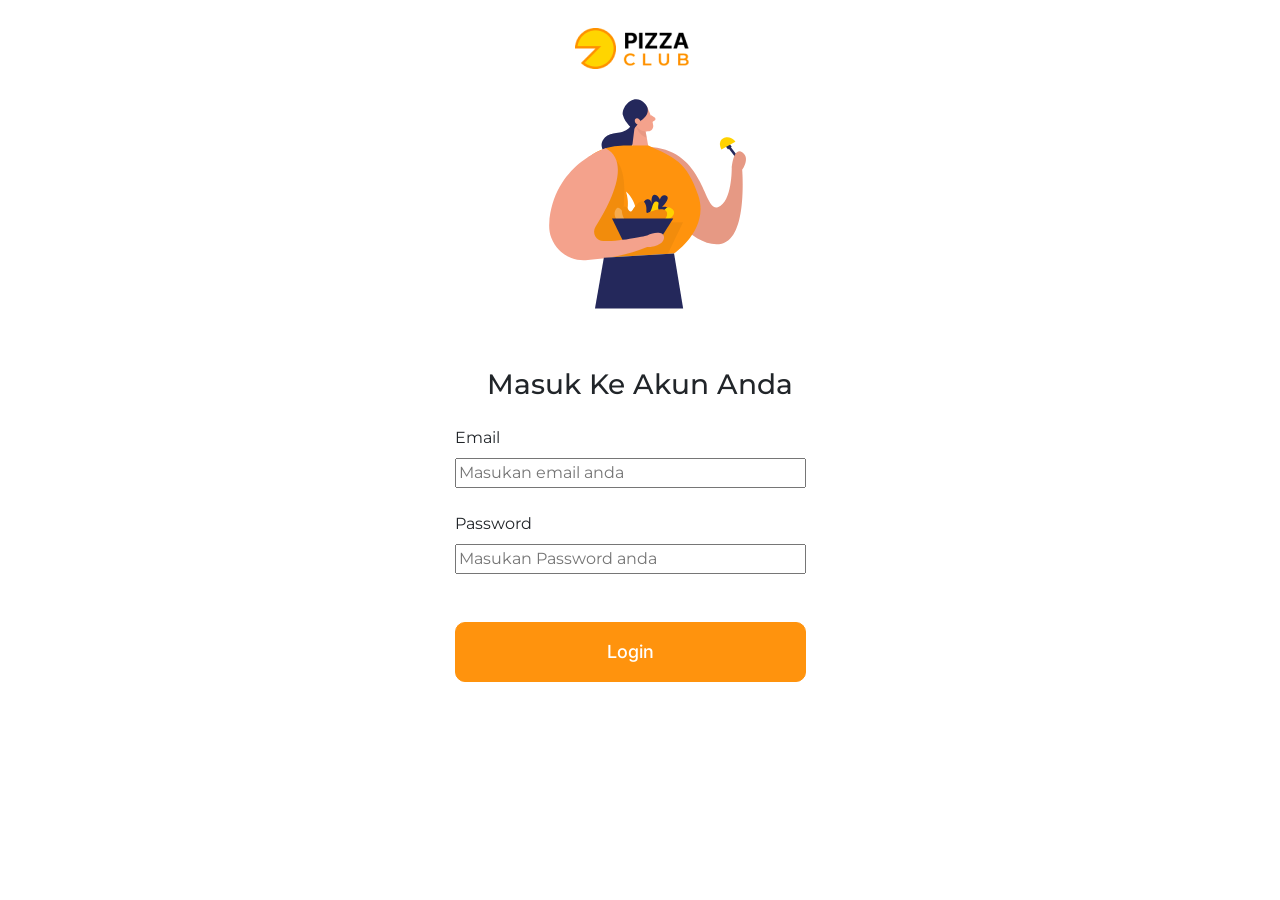
<file: login.html>
<!-- php login

<?php 
    include "service/database.php";
    session_start();

    $login_message = "";

    if(isset($_POST['login'])) {
        $username = $_POST['username'];
        $password = $_POST['password'];
        $hash_password = hash('sha256', $password);

        $sql = "SELECT * FROM users WHERE
        username= '$username' AND password='$hash_password'";

        $result = $db->query($sql);

        if($result->num_rows > 0) {
            $data = $result->fetch_assoc();
            $_SESSION["username"] = $data["username"];
            $_SESSION["is_login"] = true;

            header("location: dashboard.php");
        }else {
            $login_message = "akun tidak ditemukan";
        }
        $db->close();
    }
?> -->

<!--akhir php login -->

<!-- modal login -->

<!DOCTYPE html>
<html lang="en">

<head>
    <!-- Required meta tags -->
    <meta charset="utf-8">
    <meta name="viewport" content="width=device-width, initial-scale=1, shrink-to-fit=no">

    <!-- Bootstrap CSS -->
    <link rel="stylesheet" href="css/bootstrap.css">

    <!-- Ini Fontawesome -->
    <link rel="stylesheet" href="css/all.css">

    <!-- Google Font -->
    <link
        href="https://fonts.googleapis.com/css2?family=Lora:wght@400;700&family=Montserrat:wght@200;400;600&family=Inter:wght@100..900&display=swap"
        rel="stylesheet">

    <!-- My CSS -->
    <link rel="stylesheet" href="css/style.css">

    <title>Pizza Clube</title>
</head>

<body>
    <div class="container d-flex justify-content-center">
        <form class="" action="login.php" method="POST">
            <nav class="navbar navbar-expand-lg navbar-light fixed-top">
                <div class="container d-flex justify-content-center">
                    <a class="navbar-brand" href="index.html">
                        <img src="img/logo1.png" alt="Pizza_club">
                    </a>
                </div>
            </nav>
            <div class="container" style="padding-top: 80px;">
                <img src="img/modal/2.svg" alt="login">
                <h3 class="pt-5 pb-3 text-center">Masuk Ke Akun Anda</h3>
                <i>
                    <?= $login_message ?>
                </i>
                <div class="container">
                    <label for="username">Email</label> <br>
                    <input class="input-login" type="text" placeholder="Masukan email anda" name="username" required>
                    <br><br>
                    <label for="password">Password</label> <br>
                    <input class="input-login" type="password" placeholder="Masukan Password anda" name="password"
                        required>
                    <br><br><br>
                    <button type="submit" name="login" class="btn btn-warning button-login mb-4">Login</button>
                </div>
            </div>

        </form>

    </div>
    </div>

</body>

</html>



<!-- akhir modal login -->
</file>
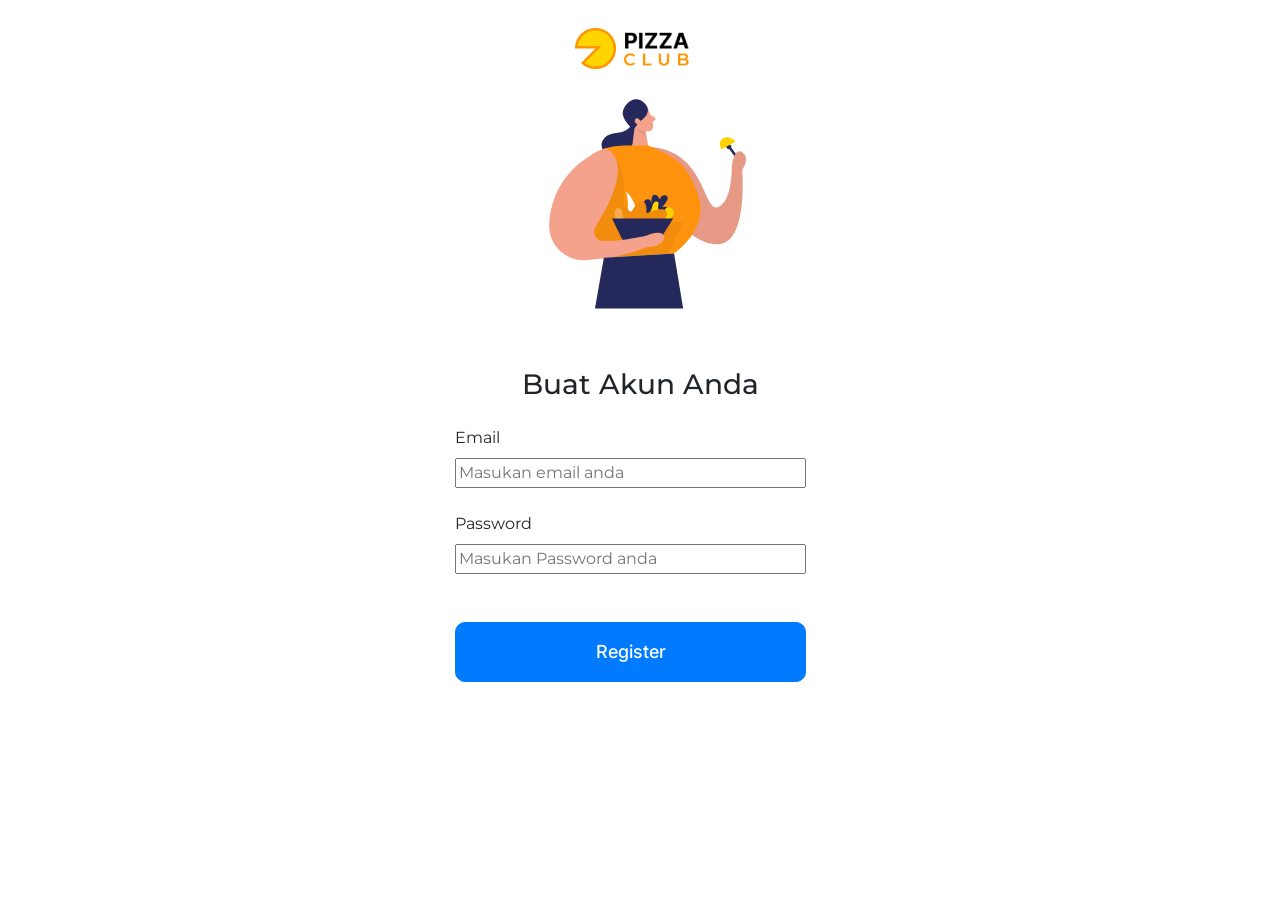
<file: register.html>
<!-- php login

<?php 
    include "service/database.php";
    session_start();

    $login_message = "";

    if(isset($_POST['login'])) {
        $username = $_POST['username'];
        $password = $_POST['password'];
        $hash_password = hash('sha256', $password);

        $sql = "SELECT * FROM users WHERE
        username= '$username' AND password='$hash_password'";

        $result = $db->query($sql);

        if($result->num_rows > 0) {
            $data = $result->fetch_assoc();
            $_SESSION["username"] = $data["username"];
            $_SESSION["is_login"] = true;

            header("location: dashboard.php");
        }else {
            $login_message = "akun tidak ditemukan";
        }
        $db->close();
    }
?> -->

<!--akhir php login -->

<!-- modal login -->

<!DOCTYPE html>
<html lang="en">

<head>
    <!-- Required meta tags -->
    <meta charset="utf-8">
    <meta name="viewport" content="width=device-width, initial-scale=1, shrink-to-fit=no">

    <!-- Bootstrap CSS -->
    <link rel="stylesheet" href="css/bootstrap.css">

    <!-- Ini Fontawesome -->
    <link rel="stylesheet" href="css/all.css">

    <!-- Google Font -->
    <link
        href="https://fonts.googleapis.com/css2?family=Lora:wght@400;700&family=Montserrat:wght@200;400;600&family=Inter:wght@100..900&display=swap"
        rel="stylesheet">

    <!-- My CSS -->
    <link rel="stylesheet" href="css/style.css">

    <title>Pizza Clube</title>
</head>

<body>
    <div class="container d-flex justify-content-center">
        <form class="" action="register.php" method="POST">
            <nav class="navbar navbar-expand-lg navbar-light fixed-top">
                <div class="container d-flex justify-content-center">
                    <a class="navbar-brand" href="index.html">
                        <img src="img/logo1.png" alt="Pizza_club">
                    </a>
                </div>
            </nav>
            <div class="container" style="padding-top: 80px;">
                <img src="img/modal/2.svg" alt="register">
                <h3 class="pt-5 pb-3 text-center">Buat Akun Anda</h3>
                <i>
                    <?= $register_message ?>
                </i>
                <div class="container">
                    <label for="username">Email</label> <br>
                    <input class="input-register" type="text" placeholder="Masukan email anda" name="username" required>
                    <br><br>
                    <label for="password">Password</label> <br>
                    <input class="input-register" type="password" placeholder="Masukan Password anda" name="password"
                        required>
                    <br><br><br>
                    <button type="submit" name="register" class="btn btn-primary button-login mb-4">Register</button>
                </div>
            </div>

        </form>

    </div>
    </div>

</body>

</html>



<!-- akhir modal login -->
</file>
<file: css/style.css>
body {
    font-family: 'Montserrat';
}


.navbar {
    background-color: #fff;
    /* width: 1409px; */
    height: 96px;
    color: #000000;
}

.nav-item {
    font-family: 'inter';
    font-weight: 400, bold;
    font-size: 18px;
    margin-right: 24px;
}

.nav-item.active a {
    color: #FF930D !important;
    font-weight: 600;
}

.navbar-set {
    box-shadow: 0px 3px 15px 0px #D3D3D340;

}

.nav-text {
    font-family: 'Inter';
    font-size: 18px;
    font-weight: 400;
    line-height: 22px;
    color: #121212;
    margin-left: 0%;


}

.btn-menu {
    padding: 8px 12px !important;
    font-weight: 400 !important;
}

.btn {
    font-weight: 500;
}

.breadcrumb {
    font-family: 'Inter';
    font-size: 18px;
    font-weight: 500;
    line-height: 22px;
}

.breadcrumb-item.active {

    color: #FF930D;
}

/* Carousel */


@media only screen and (max-width: 767px) {

    /* For mobile phones: */
    .img-carousel {
        display: none;
    }
}


.carousel {
    /* width: 1409px; */
    height: 460px;
    top: 96px;
    background-color: #FFFBC8;
    color: #121212;
}

.carousel-control-next-icon:after {
    content: '>';
    font-size: 55px;
    color: #6F6F6F;
}

.carousel-control-prev-icon:after {
    content: '<';
    font-size: 55px;
    color: #6F6F6F;
}

.carousel h1 {
    font-family: 'Montserrat';
    font-weight: 700;
    font-size: 36px;
    line-height: 43.88px;
}

.carousel-control-prev-icon,
.carousel-control-next-icon {
    height: 100px;
    width: 100px;
    font-family: Inter;
    font-weight: 200;
    outline: black;
    background-size: 100%, 100%;
    border-radius: 50%;
    background-image: none;
}

.carousel p {
    font-family: 'inter';
    font-weight: 400;
    font-size: 18px;
    line-height: 21.78px;
    color: #6F6F6F;
}

.menu-terlaris {
    margin-top: 110px;
}


.menu-terlaris h3,
.features h3,
.olshop h3,
.menu-lainnya h3,
.cart-header h3 {
    font-family: 'Montserrat';
    font-weight: 700;
    font-size: 32px;
    line-height: 39.01px;
    color: #121212;
}

.menu-terlaris p,
.features p,
.menu-lainnya p,
.cart-header p {
    font-family: 'Inter';
    font-size: 22px;
    font-weight: 400;
    line-height: 27px;
    color: #6F6F6F;
}

.card-food {
    height: auto;
}

.figure {
    background-color: #FFF6EC;
    width: 100%;
    min-height: 290px !important;
    top: 862px;
    left: 130px;
    border-radius: 20px;
    margin-top: 80px;


}

.figure-single {
    max-width: 376px !important;
    max-height: 376px;
    border-radius: 20px;
}


.figure-img {
    position: relative;
}

.figure-img img {
    /* box-shadow: 0 6px 15px rgba(0, 0, 0, 0.25); */
    /* transform: translateY(-85px); */
    margin-top: -50px;

}


.figure figcaption h5 {
    font-family: 'inter';
    font-weight: 500;
    font-size: 22px;
    line-height: 26.63px;
    color: #121212;
}

.figure figcaption p {
    font-family: 'inter';
    font-weight: 400;
    font-size: 14px !important;
    line-height: 16.94px;
    color: #4F4F4F;
}

.figure figcaption span {
    font-family: 'Inter';
    font-size: 18px;
    font-weight: 500;
    line-height: 22px;
    color: #FF930D;
}

.features h4 {
    font-family: 'Inter';
    font-size: 24px;
    font-weight: 600;
    line-height: 29px;

}

.olshop {
    margin-top: 100px;
    margin-bottom: 100px;
}

@media only screen and (max-width: 767px) {

    /* For mobile phones: */
    .small-center {
        text-align: center;
    }
}


.olshop p {
    font-family: Inter;
    font-size: 18px;
    font-weight: 400;
    line-height: 21.78px;
    color: #6F6F6F;

}

.title-footer {
    font-family: 'Montserrat';
    font-size: 24px;
    font-weight: 700;
    line-height: 29px;
    color: #121212;


}

.title-subfoot {
    font-family: 'Inter';
    font-size: 18px;
    font-weight: 400;
    line-height: 22px;
    color: #6F6F6F;
}

.title-sub-foot,
a {
    font-family: 'Inter';
    font-size: 18px;
    font-weight: 400;
    line-height: 22px;
    color: #6F6F6F;

}

.copyright p {
    font-family: 'Inter';
    font-size: 18px;
    font-weight: 300;
    line-height: 22px;
    color: #6F6F6F;

}

.btn-warning {
    color: #fff;
    background-color: #FF930D;
    border-color: #FF930D;
    padding: 18px 24px;
    font-family: 'inter';
    font-size: 18px;
    line-height: 21.78px;

}

.btn-primary {
    color: #fff;
    padding: 18px 24px;
    font-family: 'inter';
    font-size: 18px;
    line-height: 21.78px;

}

.btn-outline-warning {

    font-family: 'Inter';
    font-size: 18px;
    font-weight: 500;
    line-height: 22px;
    padding: 18px 24px;
    border-radius: 10px;
    border-width: 2px;
    color: #FF930D;




}

/* Layanan */
.card-layanan {
    margin-left: 100px;
    background: #FFBB67;
    border-radius: 20px;
    border: 0px;
    font-family: Inter;
    font-weight: 600;
    font-size: 24px;
    line-height: 29px;
    color: #121212
}

.card-layanan p {
    font-family: 'Inter';
    font-style: normal;
    font-weight: 600;
    font-size: 24px;
    line-height: 29px;
    color: #121212;
}

.card-layanan .left-sec {
    margin-left: -115px;
    margin-right: 10px;
}

.card-layanan .card-body {
    padding-left: -100px;
}

.tab-content p {

    font-family: 'Inter';
    font-size: 22px;
    font-weight: 400;
    line-height: 40px;
    color: #6F6F6F;

}

.tab-content {
    border-radius: 0px, 10px, 10px, 10px;
    box-shadow: 0px 8px 15px 0px #E6E6E640;


}

.nav-link-review.active,
.judul-alamat {

    font-family: 'Inter';
    font-size: 24px;
    font-weight: 500;
    line-height: 29px;
    color: #121212;
    border-radius: 10px, 10px, 0px, 0px;


}

.nav-link-review {
    font-family: 'Inter';
    font-size: 24px;
    font-weight: 500;
    line-height: 29px;
    color: #6F6F6F;
    border-radius: 10px 10px 0px 0px;

}



.nav-item-tab {
    background-color: #E6E6E6;
    border-radius: 10px 10px 0px 0px;
    border: none;
}

.nav-tabs,
.nav-link {
    border-radius: 10px 10px 0px 0px !important;
    border: unset;
}



.review-product h5 {
    font-family: 'Inter';
    font-size: 18px;
    font-weight: 600;
    line-height: 40px;
    color: #6F6F6F;

}

.review-product p {

    font-family: 'Inter';
    font-size: 14px;
    font-weight: 300;
    line-height: 40px;
    letter-spacing: 0em;
    color: #6F6F6F;
}

.menu-lain {

    width: 100%;
    height: 243px;
    top: 1400px;
    left: 130px;
    border-radius: 20px;
    background-color: #FAFAFA;


}

.title-product {
    font-family: 'Inter';
    font-size: 34px;
    font-weight: 600;
    line-height: 41px;
    color: #121212;
}

.subtitle-product {
    font-family: 'Inter';
    font-size: 28px;
    font-weight: 600;
    line-height: 34px;
    color: #FF930D;
    margin-top: 18px;

}

.qty {
    font-family: 'Inter';
    font-size: 18px;
    font-weight: 400;
    line-height: 22px;
    color: #4F4F4F;

}

.title-co {
    font-family: 'Inter';
    font-size: 18px;
    font-weight: 500;
    line-height: 24px;
    color: #121212;

}

.sub-title-co {
    font-family: 'Inter';
    font-size: 14px;
    font-weight: 400;
    line-height: 40px;
    color: #FF930D;
    margin-top: -18px;
}

.sub-sub-co {
    font-family: 'Inter';
    font-size: 12px;
    font-weight: 400;
    line-height: 40px;
    color: #6F6F6F;
    margin-top: -32px;

}

.input-qty {

    max-width: 40px;
}

.judul-co,
.checkout-detail h5 {
    font-family: 'Inter';
    font-size: 24px;
    font-weight: 500;
    line-height: 29px;
    color: #121212;

}

.data-pengiriman {
    font-family: 'Inter';
    font-size: 16px;
    font-weight: 400;
    color: #000000;


}

.data-pengiriman option {
    font-family: 'Inter';
    font-size: 14px;
    font-weight: 400;
    color: #BDBDBD;


}

.checkout-detail {
    border-radius: 10px;
    background-color: #FAFAFA;

}

.checkout-detail h6 {
    font-family: 'Inter';
    font-size: 16px;
    font-weight: 500;
    line-height: 40px;
    color: #121212;

}

.checkout-detail h5 {
    font-family: 'Inter';
    font-size: 22px;
    font-weight: 500;
    line-height: 40px;
    color: #121212;

}

.checkout-detail small {

    font-family: 'Inter';
    font-size: 12px;
    font-weight: 500;
    line-height: 40px;


}

.btn-block {
    border-radius: 10px;

}

.border-co {
    border-width: 2px;
}


.modal-body h3 {
    font-family: 'Montserrat';
    font-size: 32px;
    font-weight: 700;
    line-height: 39px;
    color: #121212;
}

.modal-lable {
    font-family: 'Inter';
    font-size: 16px;
    font-weight: 400;
    line-height: 20px;
    text-align: left;
    padding-left: 58px;
    color: #121212;
}

.button-login {
    width: 351px;
    height: 60px;
    border-radius: 10px;

}

.input-login {
    width: 351px;
}

.input-register {
    width: 351px;
}


.modal-body p {
    font-family: 'Inter';
    font-size: 18px;
    font-weight: 400;
    line-height: 24px;

    color: #6F6F6F;
}

.modall {
    width: 224px;
    height: 60px;
    border-radius: 10px;

}
</file>
